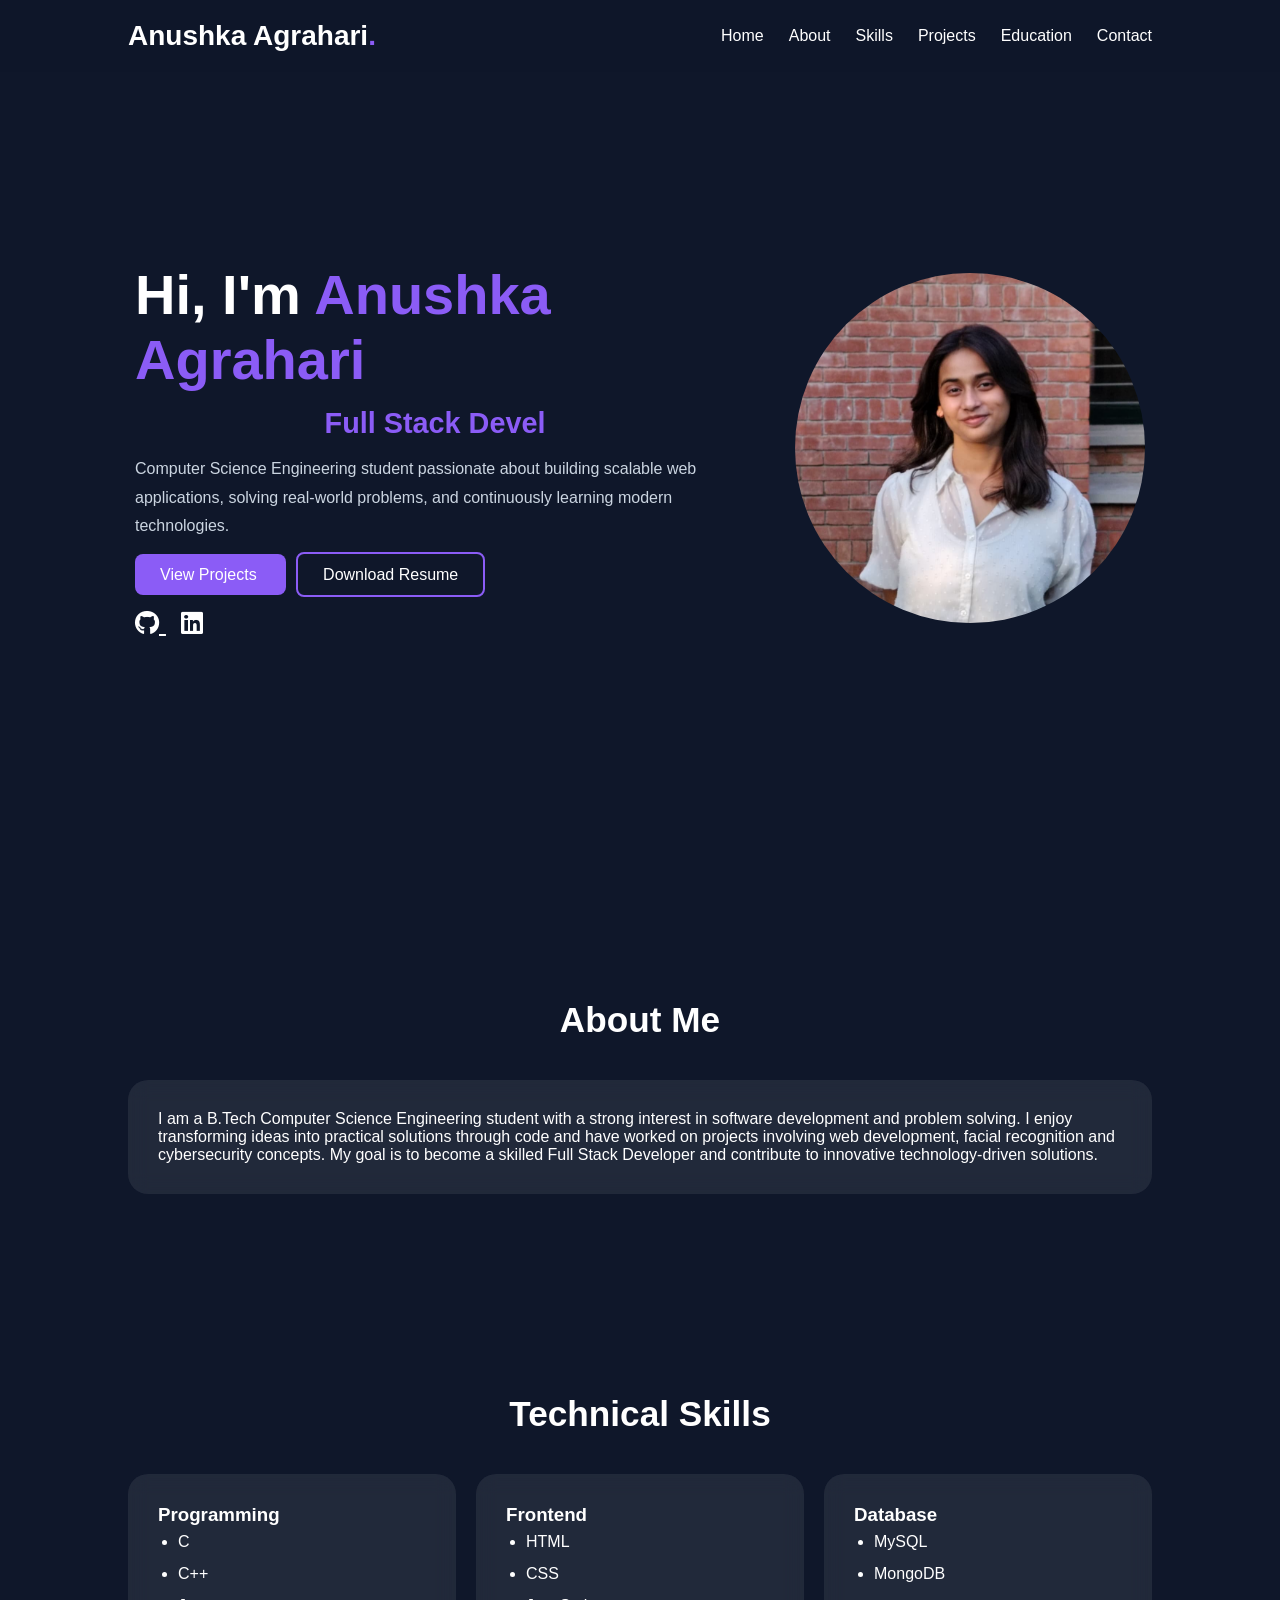
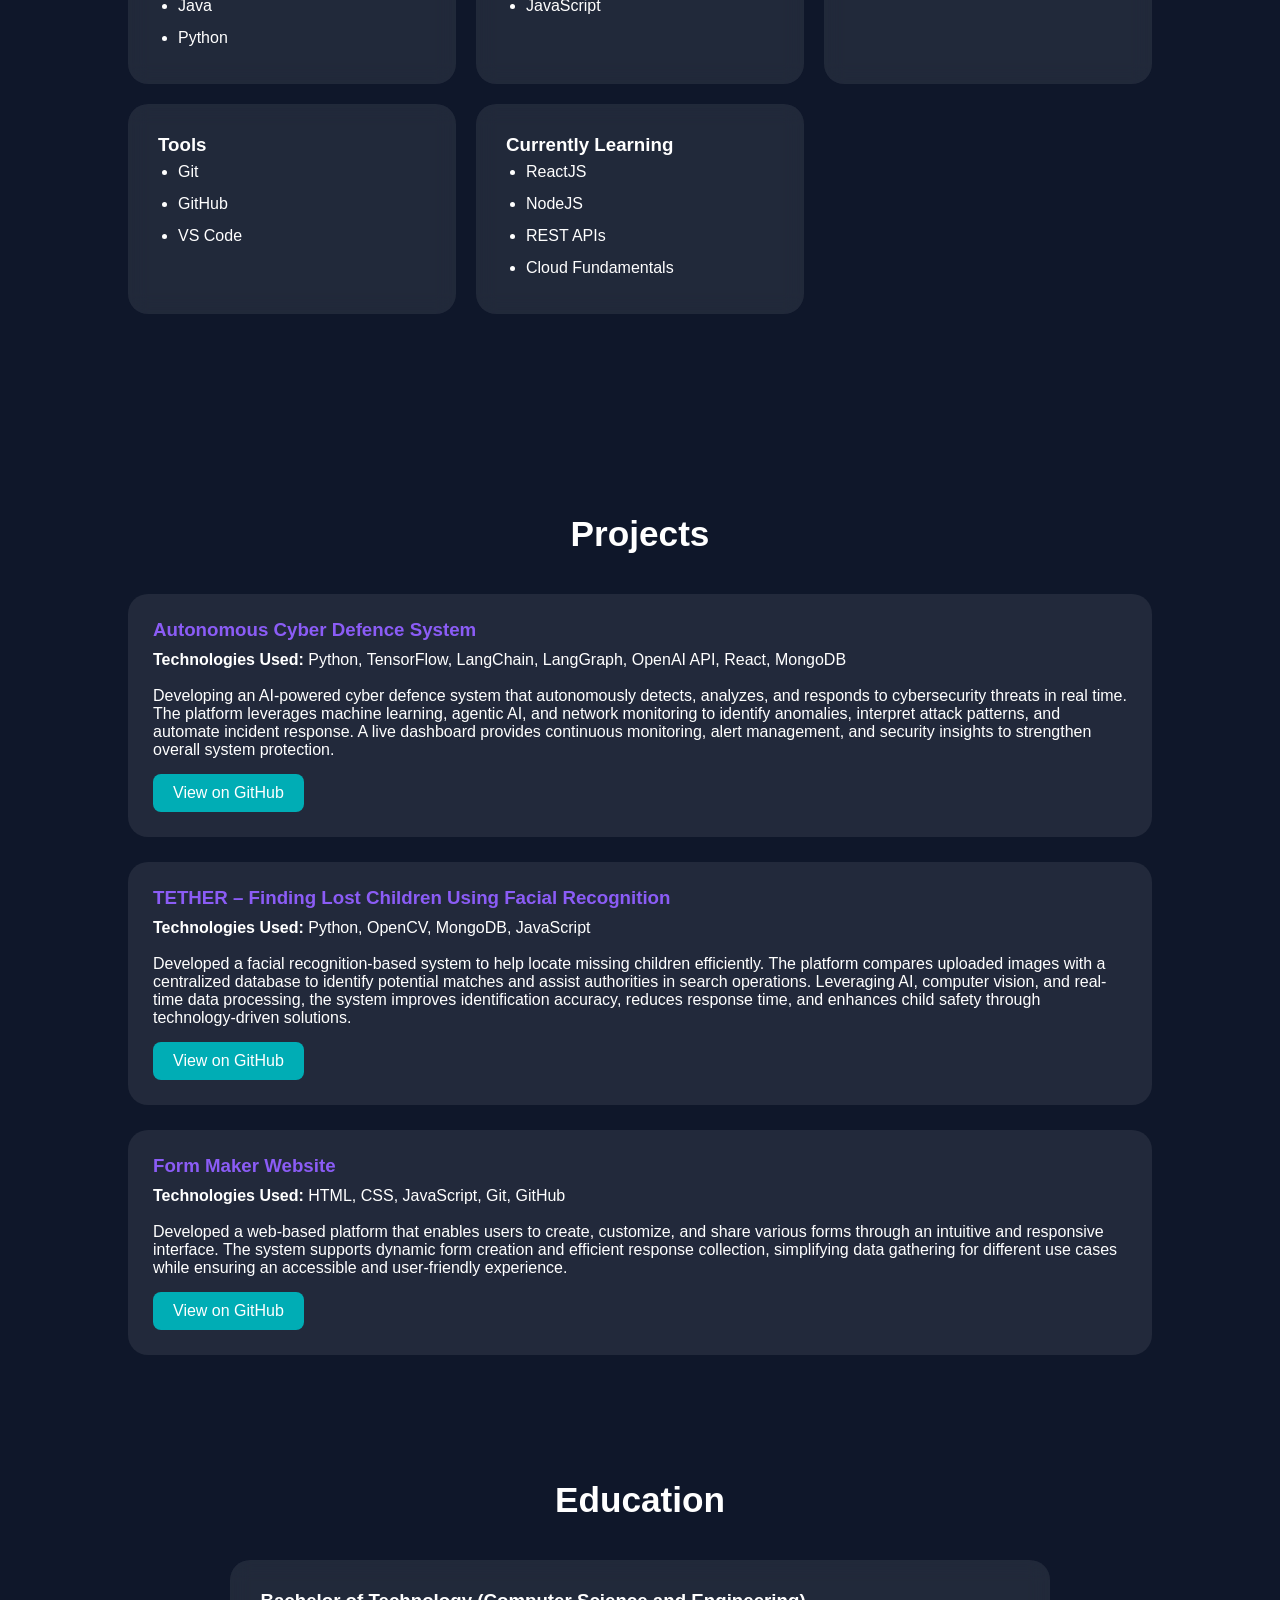
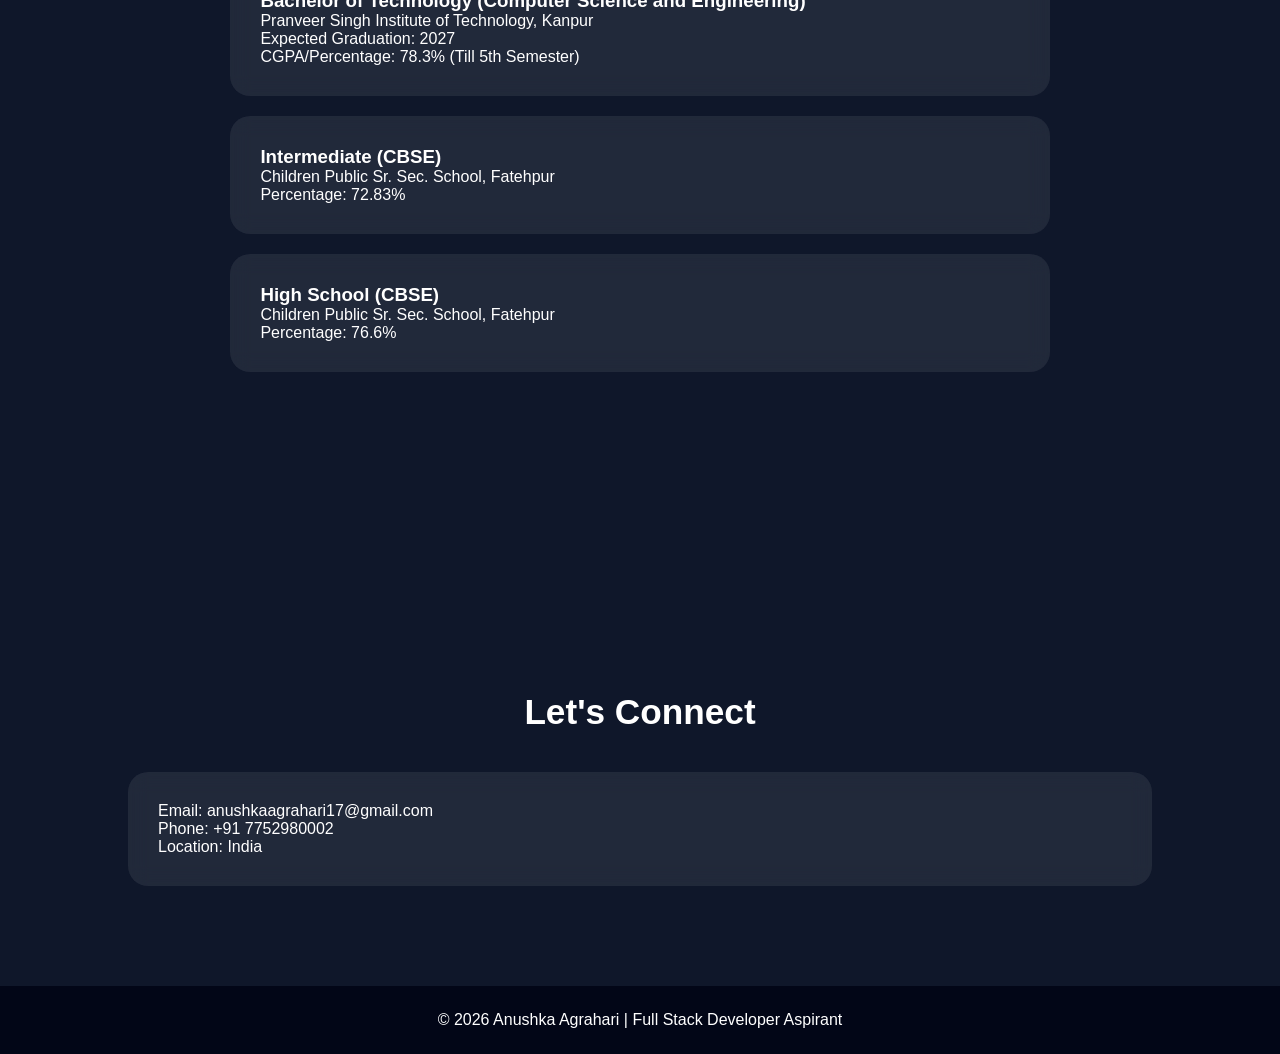
<file: index.html>
<!DOCTYPE html>
<html lang="en">
<head>
<meta charset="UTF-8">
<meta name="viewport" content="width=device-width, initial-scale=1.0">

<title>Anushka Agrahari | Portfolio</title>

<link rel="stylesheet" href="style.css">

<link
rel="stylesheet"
href="https://cdnjs.cloudflare.com/ajax/libs/font-awesome/6.5.2/css/all.min.css"
/>

<script defer src="script.js"></script>

</head>

<body>

<header>

<nav>

<div class="logo">
Anushka Agrahari<span>.</span>
</div>

<ul>

<li><a href="#home">Home</a></li>
<li><a href="#about">About</a></li>
<li><a href="#skills">Skills</a></li>
<li><a href="#projects">Projects</a></li>
<li><a href="#education">Education</a></li>
<li><a href="#contact">Contact</a></li>

</ul>

</nav>

</header>

<section class="hero" id="home">

<div class="hero-text">

<h1>Hi, I'm <span>Anushka Agrahari</span></h1>

<h2>
<span id="typing"></span>
</h2>

<p>

Computer Science Engineering student passionate about building scalable web applications,
solving real-world problems, and continuously learning modern technologies.

</p>

<div class="buttons">

<a href="#projects" class="btn">
View Projects
</a>

<a href="Anushka Agrahari Resume.pdf" class="btn-outline">
Download Resume
</a>

</div>

<div class="socials">

<a href="https://github.com/Anushka1714" target="_blank">
<i class="fab fa-github"></i>
</a>

<a href="https://www.linkedin.com/in/anushka-agrahari-77840a26b/" target="_blank">
<i class="fab fa-linkedin"></i>
</a>

</div>

</div>

<div class="hero-img">

<img src="meeee.jpeg">

</div>

</section>

<section id="about">

<h2>About Me</h2>

<div class="card">

<p>

I am a B.Tech Computer Science Engineering student with a strong interest in
software development and problem solving.

I enjoy transforming ideas into practical solutions through code and have worked
on projects involving web development, facial recognition and cybersecurity concepts.

My goal is to become a skilled Full Stack Developer and contribute to innovative
technology-driven solutions.

</p>

</div>

</section>

<section id="skills">

<h2>Technical Skills</h2>

<div class="skills-grid">

<div class="card">

<h3>Programming</h3>

<ul>
<li>C</li>
<li>C++</li>
<li>Java</li>
<li>Python</li>
</ul>

</div>

<div class="card">

<h3>Frontend</h3>

<ul>
<li>HTML</li>
<li>CSS</li>
<li>JavaScript</li>
</ul>

</div>

<div class="card">

<h3>Database</h3>

<ul>
<li>MySQL</li>
<li>MongoDB</li>
</ul>

</div>

<div class="card">

<h3>Tools</h3>

<ul>
<li>Git</li>
<li>GitHub</li>
<li>VS Code</li>
</ul>

</div>

<div class="card">

<h3>Currently Learning</h3>

<ul>
<li>ReactJS</li>
<li>NodeJS</li>
<li>REST APIs</li>
<li>Cloud Fundamentals</li>
</ul>

</div>

</div>

</section>

<section id="projects">

<h2>Projects</h2>


<div class="project-card">

<h3>
Autonomous Cyber Defence System
</h3>
<p>
<strong>Technologies Used:</strong> Python, TensorFlow, LangChain, LangGraph, OpenAI API, React, MongoDB
</p>
<br>
<p>

Developing an AI-powered cyber defence system that autonomously detects, analyzes, and responds to cybersecurity threats in real time. The platform leverages machine learning, agentic AI, and network monitoring to identify anomalies, interpret attack patterns, and automate incident response. A live dashboard provides continuous monitoring, alert management, and security insights to strengthen overall system protection.

</p>
<a href="YOUR_GITHUB_LINK" target="_blank" class="btn">
View on GitHub
</a>

</div>
<div class="project-card">
<h3>
TETHER – Finding Lost Children Using Facial Recognition
</h3>
<p>
<strong>Technologies Used:</strong> Python, OpenCV, MongoDB, JavaScript
</p>
<br>
<p>

Developed a facial recognition-based system to help locate missing children efficiently. The platform compares uploaded images with a centralized database to identify potential matches and assist authorities in search operations. Leveraging AI, computer vision, and real-time data processing, the system improves identification accuracy, reduces response time, and enhances child safety through technology-driven solutions.
</p>

<a href="https://github.com/Anushka1714/Tether.git" target="_blank" class="btn">
View on GitHub
</a>
</div>


<div class="project-card">

<h3>
Form Maker Website
</h3>

<p><strong>Technologies Used:</strong> HTML, CSS, JavaScript, Git, GitHub</p>
<br>
<p>

Developed a web-based platform that enables users to create, customize, and share various forms through an intuitive and responsive interface. The system supports dynamic form creation and efficient response collection, simplifying data gathering for different use cases while ensuring an accessible and user-friendly experience.
</p>


<a href="https://github.com/Anushka1714/FormMaker"
   target="_blank"
   class="btn">
   View on GitHub
</a>

</div>

<section id="education">

<h2>Education</h2>

<div class="card">

<h3>
Bachelor of Technology (Computer Science and Engineering)
</h3>

<p>
Pranveer Singh Institute of Technology, Kanpur
</p>

<p>
Expected Graduation: 2027
</p>

<p>
CGPA/Percentage: 78.3% (Till 5th Semester)
</p>

</div>

<div class="card">

<h3>Intermediate (CBSE)</h3>

<p>
Children Public Sr. Sec. School, Fatehpur
</p>

<p>
Percentage: 72.83%
</p>

</div>

<div class="card">

<h3>High School (CBSE)</h3>

<p>
Children Public Sr. Sec. School, Fatehpur
</p>

<p>
Percentage: 76.6%
</p>

</div>

</section>

</section>

<section id="contact">

<h2>Let's Connect</h2>

<div class="card">

<p>Email: anushkaagrahari17@gmail.com</p>

<p>Phone: +91 7752980002</p>

<p>Location: India</p>

</div>

</section>

<footer>

<p>
© 2026 Anushka Agrahari | Full Stack Developer Aspirant
</p>

</footer>

</body>
</html>
</file>
<file: style.css>
*{
margin:0;
padding:0;
box-sizing:border-box;
scroll-behavior:smooth;
font-family:'Segoe UI',sans-serif;
}

body{
background:#0f172a;
color:white;
}

header{
position:fixed;
width:100%;
top:0;
background:rgba(15,23,42,.9);
backdrop-filter:blur(10px);
z-index:1000;
}

nav{
display:flex;
justify-content:space-between;
align-items:center;
padding:20px 10%;
}

.logo{
font-size:28px;
font-weight:bold;
}

.logo span{
color:#8b5cf6;
}

nav ul{
display:flex;
list-style:none;
gap:25px;
}

nav a{
color:white;
text-decoration:none;
}

.hero{
height:100vh;
display:flex;
justify-content:center;
align-items:center;
padding:0 10%;
gap:60px;
}

.hero-text{
max-width:600px;
}

.hero-text h1{
font-size:3.5rem;
}

.hero-text span{
color:#8b5cf6;
}

.hero-text h2{
margin:15px 0;
font-size:1.8rem;
}

.hero-text p{
line-height:1.8;
color:#cbd5e1;
}

/* .hero-img img{
width:350px;
} */
 .hero-img img{
    width: 350px;
    height: 350px;
    border-radius: 50%;
    object-fit: cover;
}

.buttons{
margin-top:25px;
}

.btn,
.btn-outline{
padding:12px 25px;
border-radius:8px;
text-decoration:none;
margin-right:10px;
}

.btn{
background:#8b5cf6;
color:white;
}

.btn-outline{
border:2px solid #8b5cf6;
color:white;
}
.project-card .btn{
    display:inline-block;
    margin-top:15px;
    padding:10px 20px;
    background:#00adb5;
    color:white;
    text-decoration:none;
    border-radius:8px;
}

.socials{
margin-top:25px;
}

.socials a{
color:white;
font-size:25px;
margin-right:15px;
}

section{
padding:100px 10%;
}

h2{
text-align:center;
margin-bottom:40px;
font-size:2.2rem;
}

.card{
background:rgba(255,255,255,0.08);
padding:30px;
border-radius:20px;
backdrop-filter:blur(10px);
}

.skills-grid{
display:grid;
grid-template-columns:repeat(auto-fit,minmax(250px,1fr));
gap:20px;
}

.card ul{
padding-left:20px;
line-height:2;
}

.project-card{
background:rgba(255,255,255,0.08);
padding:25px;
border-radius:20px;
margin-bottom:25px;
transition:.4s;
}

.project-card:hover{
transform:translateY(-10px);
}

.project-card h3{
margin-bottom:10px;
color:#8b5cf6;
}

footer{
padding:25px;
text-align:center;
background:#020617;
}

@media(max-width:768px){

.hero{
flex-direction:column;
text-align:center;
padding-top:100px;
}

.hero-img img{
width:250px;
}

nav ul{
display:none;
}

}

#education .card{
    margin-bottom: 20px;
}
</file>
